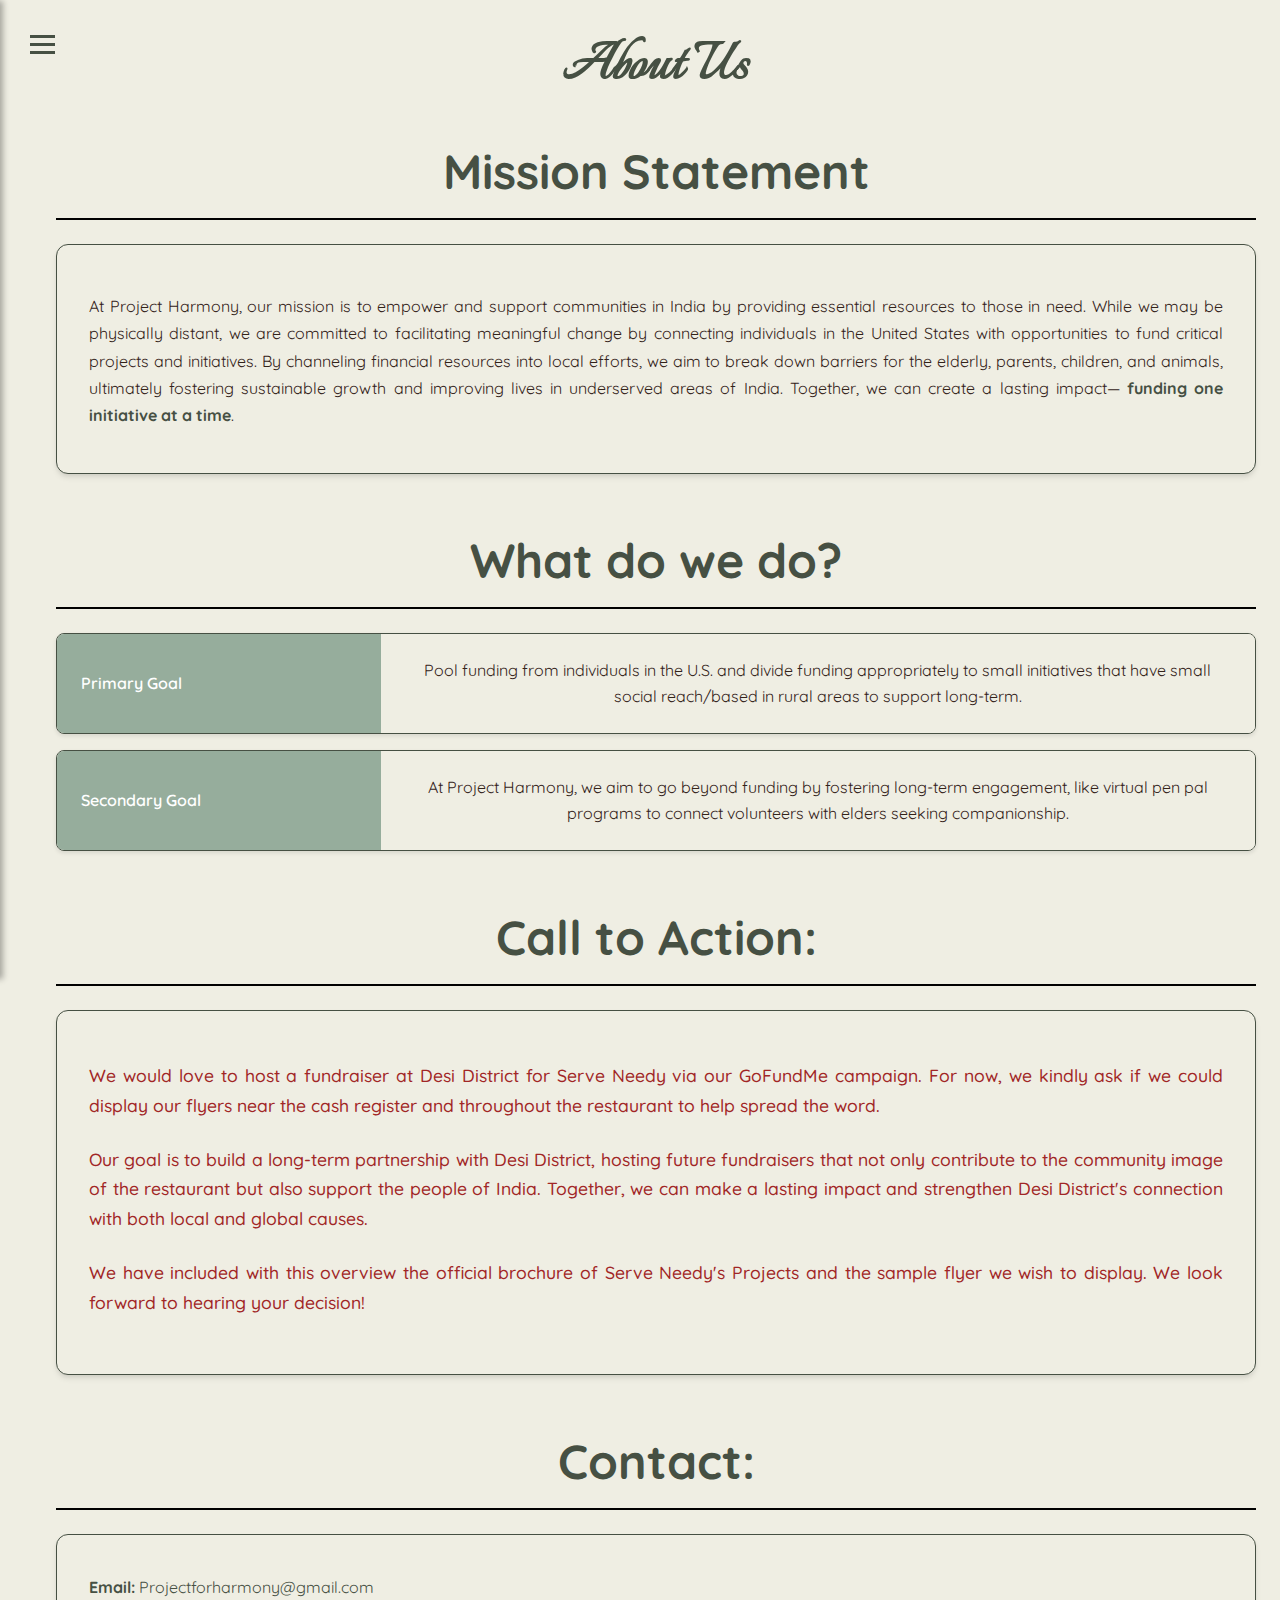
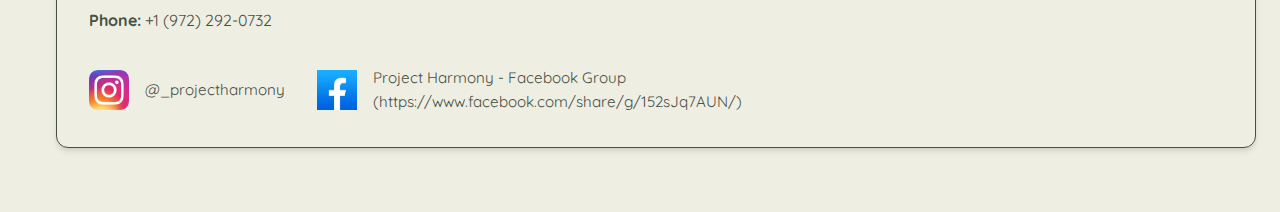
<file: about.html>
<!DOCTYPE html>
<html lang="en">
<head>
    <meta charset="UTF-8">
    <meta name="viewport" content="width=device-width, initial-scale=1.0">
    <title>Project Harmony - About Us</title>
    <link rel="stylesheet" href="styles.css">
    <!-- Google Fonts -->
    <link rel="preconnect" href="https://fonts.googleapis.com">
    <link rel="preconnect" href="https://fonts.gstatic.com" crossorigin>
    <link href="https://fonts.googleapis.com/css2?family=Italiana&family=Italianno&family=MonteCarlo&family=Quicksand:wght@300..700&family=Roboto+Flex:opsz,wght@8..144,100..1000&family=Roboto:ital,wght@0,100..900;1,100..900&display=swap" rel="stylesheet">
</head>
<body>
    <div class="hamburger-menu">
        <div class="bar"></div>
        <div class="bar"></div>
        <div class="bar"></div>
    </div>

    <aside class="sidebar">
        <nav class="nav-buttons">
            <ul>
                <li><a href="index.html">Home</a></li>
                <li><a href="project.html">Projects</a></li>
                <li><a href="team.html">Team</a></li>
                <li><a href="about.html">About Us</a></li>
            </ul>
        </nav>
    </aside>

    <div class="content-wrapper">
        <header class="page-header">
            <h2>About Us</h2>
        </header>

        <main class="main-content">
            <section class="mission-section">
                <h2>Mission Statement</h2>
                <div class="mission-container">
                    <p>At Project Harmony, our mission is to empower and support communities in India by providing essential resources to those in need. While we may be physically distant, we are committed to facilitating meaningful change by connecting individuals in the United States with opportunities to fund critical projects and initiatives. By channeling financial resources into local efforts, we aim to break down barriers for the elderly, parents, children, and animals, ultimately fostering sustainable growth and improving lives in underserved areas of India. Together, we can create a lasting impact— <strong>funding one initiative at a time</strong>.</p>
                </div>
            </section>

            <section class="goals-section">
                <h2>What do we do?</h2>
                <div class="goals-table">
                    <div class="goal-row">
                        <div class="goal-title">Primary Goal</div>
                        <div class="goal-description">Pool funding from individuals in the U.S. and divide funding appropriately to small initiatives that have small social reach/based in rural areas to support long-term.</div>
                    </div>
                    <div class="goal-row">
                        <div class="goal-title">Secondary Goal</div>
                        <div class="goal-description">At Project Harmony, we aim to go beyond funding by fostering long-term engagement, like virtual pen pal programs to connect volunteers with elders seeking companionship.</div>
                    </div>
                </div>
            </section>
    
            <section class="call-to-action-section">
                <h2>Call to Action:</h2>
                <div class="cta-container">
                    <p class="cta-text">We would love to host a fundraiser at Desi District for Serve Needy via our GoFundMe campaign. For now, we kindly ask if we could display our flyers near the cash register and throughout the restaurant to help spread the word.</p>
                    
                    <p class="cta-text">Our goal is to build a long-term partnership with Desi District, hosting future fundraisers that not only contribute to the community image of the restaurant but also support the people of India. Together, we can make a lasting impact and strengthen Desi District's connection with both local and global causes.</p>
                    
                    <p class="cta-text">We have included with this overview the official brochure of Serve Needy's Projects and the sample flyer we wish to display. We look forward to hearing your decision!</p>
                </div>
            </section>
    
            <section class="contact-section">
                <h2>Contact:</h2>
                <div class="contact-container">
                    <div class="contact-info">
                        <p><strong>Email:</strong> Projectforharmony@gmail.com</p>
                        <p><strong>Phone:</strong> +1 (972) 292-0732</p>
                    </div>
                    <div class="social-media">
                        <div class="social-item">
                            <img src="Instagram_icon.png" alt="Instagram" class="social-icon">
                            <p>@_projectharmony</p>
                        </div>
                        <div class="social-item">
                            <img src="facebook-icon.jpeg" alt="Facebook" class="social-icon">
                            <p>Project Harmony - Facebook Group<br>(https://www.facebook.com/share/g/152sJq7AUN/)</p>
                        </div>
                    </div>
                </div>
            </section>
        </main>
    </div>

    <script>
        const hamburger = document.querySelector('.hamburger-menu');
        const sidebar = document.querySelector('.sidebar');
        const mainContent = document.querySelector('.main-content');

        hamburger.addEventListener('click', () => {
            sidebar.classList.toggle('active');
            mainContent.classList.toggle('shifted');
            hamburger.classList.toggle('active');
        });
    </script>
</body>
</html>
</file>
<file: styles.css>
body {
    font-family: 'Quicksand', sans-serif;
    margin: 0;
    padding: 0;
    background-color: #efeee3;
    color: #ffffff;
    line-height: 1.6;
}

.home-page-header {
    text-align: center;
    padding-top: 15px; 
    padding-bottom: 0px; /* Reduced bottom padding */
    margin-bottom: 0;  /* Removed bottom margin */
}

.home-page-header h2 {
    font-family: 'MonteCarlo', cursive;
    font-size: 6rem;
    font-weight: 700;
    color: #465043;
    margin: 0;
    border-bottom: none; 
}

.content-wrapper {
    display: flex;
    flex-direction: column;
    align-items: center;
    transition: margin-left 0.3s ease;
    width: 100%;
    max-width: 1400px;
    margin: 0 auto;
    padding: 0 1rem;
}

.content-wrapper.shifted {
    margin-left: 250px;
}

/* Updated page header styles */
.page-header {
    width: 100%;
    text-align: center;
    padding-top: 15px; 
    padding-bottom: 0px; /* Reduced bottom padding */
    margin-bottom: 0;  /* Removed bottom margin */
}

.page-header h2 {
    font-family: 'Italianno', cursive;
    font-size: 4rem;
    font-weight: 600;
    color: #465043;
    margin: 0;
    border-bottom: none; /* Removed the border */
    padding-bottom: 0;   /* Removed bottom padding */
}

.page-header p {
    font-size: 0.95rem;
    padding-bottom: 0;   /* Removed bottom padding */
    margin-bottom: 0;    /* Removed bottom margin */
    color: #332219;
    text-align: center;
}

/* Hamburger Menu Styles */
.hamburger-menu {
    position: fixed;
    top: 20px;
    left: 20px;
    cursor: pointer;
    z-index: 1000;
    padding: 10px;
    transition: transform 0.3s ease;
}

.bar {
    width: 25px;
    height: 3px;
    background-color: #465043;
    margin: 5px 0;
    transition: 0.3s ease-in-out;
}

.hamburger-menu.active .bar {
    background-color: #ffffff; /* New color when menu is open */
}

.hamburger-menu.active .bar:nth-child(1) {
    transform: rotate(-45deg) translate(-5px, 6px);
}

.hamburger-menu.active .bar:nth-child(2) {
    opacity: 0;
}

.hamburger-menu.active .bar:nth-child(3) {
    transform: rotate(45deg) translate(-5px, -6px);
}

/* Sidebar Styles */
.sidebar {
    position: fixed;
    left: -250px;
    top: 0;
    width: 250px;
    height: 100vh;
    background: linear-gradient(135deg, #96ad9c, #465043);
    transition: 0.3s;
    z-index: 999;
    padding-top: 80px;
    box-shadow: 4px 0 6px -1px rgba(0, 0, 0, 0.3);
}

.sidebar.active {
    left: 0;
}

.nav-buttons {
    width: 85%;
    gap: 5px
}

nav ul {
    flex-direction: column;
    gap: 1rem;
    list-style: none;
    padding: 0;
    gap: 1.5rem;
    margin: 0;
}

nav ul li {
    width: 100%;
    padding: 0 1.5rem;
}

nav ul li a {
    display: block;
    padding: 0.75rem 1.5rem;
    color: #ffffff;
    background-color: rgba(255, 255, 255, 0.1);
    text-decoration: none;
    margin: 0.5rem 0;
    border-radius: 8px;
    transition: all 0.3s ease;
    font-weight: 500;
    backdrop-filter: blur(4px);
    width: 100%;
    padding: 1rem 1.5rem;
    box-sizing: border-box;
}

nav ul li a:hover {
    background-color: rgba(255, 255, 255, 0.15);
    transform: translateX(5px);
}

/* Main Content Styles */
.main-content {
    text-align: center;
    transition: margin-left 0.3s ease;
    padding-left: 4.5rem;
    width: 100%;
    padding: 1rem 0;
    max-width: 1200px;
}

.main-content.shifted {
    margin-left: 250px;
}

/* Responsive Design */
@media (max-width: 768px) {
    .main-content.shifted {
        margin-left: 0;
        opacity: 0.7;
    }
    
    .sidebar {
        box-shadow: 0 0 15px rgba(0, 0, 0, 0.5);
    }
}

main {
    padding: 2rem;
    padding-top: 0.5rem;
    max-width: 1400px;
    margin: 0 auto;
}

/* Adjust container spacing */
#container {
    display: grid;
    grid-template-columns: repeat(auto-fit, minmax(300px, 1fr));
    gap: 1.5rem;
    justify-content: center;
    align-items: start;
    padding-top: 0.5rem;  /* Reduced padding */
    margin-top: 0.4rem; /* Added small top margin */
}

/* Adjust container spacing */
#container2 {
    display: grid;
    grid-template-columns: repeat(2, 1fr);
    gap: 1.5rem;
    justify-content: center;
    align-items: start;
    padding-top: 0.5rem;  /* Reduced padding */
    margin-top: 0.4rem; /* Added small top margin */
}

/* Update the headshot image styles */
.headshot-image {
    width: 100px;
    height: 100px;  /* Changed to match width for perfect circle */
    border-radius: 50%;  /* Makes the image circular */
    object-fit: cover;   /* Ensures image fills the circle without distortion */
    display: block;      /* Makes image a block element */
    margin: 0 auto 1rem; /* Centers image and adds space below */
}

/* Update the team member card styles */
#container div {
    background-color: #96ad9c;
    border-radius: 12px;
    padding: 1rem;
    box-shadow: 0 4px 6px -1px rgba(0, 0, 0, 0.3), 
                0 2px 4px -1px rgba(0, 0, 0, 0.2);
    transition: transform 0.2s ease, box-shadow 0.2s ease;
    border: 1px solid #465043;
    display: flex;           /* Added flex display */
    flex-direction: column;  /* Stack items vertically */
    align-items: center;     /* Center items horizontally */
    text-align: center;      /* Center text content */
}

/* Optional: Adjust spacing between elements */
#container div p {
    margin: 0.5rem 0;    /* Adjust vertical spacing between paragraphs */
}

#container div p:last-child {
    margin-bottom: 0;    /* Remove bottom margin from last paragraph */
}

#container div:hover {
    transform: translateY(-4px);
    box-shadow: 0 10px 15px -3px rgba(0, 0, 0, 0.4),
                0 4px 6px -2px rgba(0, 0, 0, 0.2);
    background-color: #869b8b;
}

h2 {
    color: #465043;
    border-bottom: 2px solid #000000;
    padding-bottom: 0.5rem;
    padding-top: 0rem;
    margin-top: 0rem;
    margin-bottom: 1.5rem;
    font-size: 3rem;
    text-align: center;
}

p {
    font-size: 0.95rem;
    margin-bottom: 0.75rem;
    color: #332219;
    text-align: center;
}

#pStrong {
    font-size: 0.95rem;
    margin-bottom: 0.75rem;
    color: #332219;
    text-align: center;
    font-weight: 600;
}


/* Style for regular links within content */
a {
    color: #ffffff;
    text-decoration: none;
    transition: all 0.2s ease;
    border-bottom: 1px solid transparent;
}

a:hover {
    color: #465043;
    border-bottom: 1px solid #465043;
}

/* Modal Styles */
.team-modal {
    display: none;
    position: fixed;
    z-index: 1100;
    left: 0;
    top: 0;
    width: 100%;
    height: 100%;
    overflow: auto;
    background-color: rgba(0,0,0,0.6);
    align-items: center;
    justify-content: center;
    padding: 20px;
    box-sizing: border-box;
}

.modal-content {
    background-color: #96ad9c;
    border-radius: 12px;
    max-width: 600px;
    width: 90%;
    max-height: 80vh;
    overflow-y: auto;
    position: relative;
    padding: 2rem;
    box-shadow: 0 10px 30px rgba(0,0,0,0.2);
    animation: slideUp 0.3s ease-out;
    display: flex;
    flex-direction: column;
}

@keyframes slideUp {
    from {
        opacity: 0;
        transform: translateY(50px);
    }
    to {
        opacity: 1;
        transform: translateY(0);
    }
}

.modal-close {
    position: absolute;
    top: 15px;
    right: 15px;
    width: 30px;
    height: 30px;
    cursor: pointer;
    background: none;
    border: none;
}

.modal-close::before,
.modal-close::after {
    content: '';
    position: absolute;
    top: 50%;
    left: 50%;
    width: 25px;
    height: 3px;
    background-color: #465043;
}

.modal-close::before {
    transform: translate(-50%, -50%) rotate(45deg);
}

.modal-close::after {
    transform: translate(-50%, -50%) rotate(-45deg);
}

.modal-header {
    display: flex;
    align-items: center;
    margin-bottom: 1.5rem;
}

.modal-header img {
    width: 100px;
    height: 100px;
    border-radius: 50%;
    margin-right: 1.5rem;
    object-fit: cover;
}

.modal-header-info h2 {
    margin: 0;
    font-size: 1.8rem;
    color: #465043;
    text-align: left;
    border-bottom: none;
}

.modal-header-info p {
    margin: 0.5rem 0 0;
    color: #332219;
    text-align: left;
}

.modal-body {
    margin-top: 0.2rem;
}

.p2 {
    font-size: 1.2rem;
    margin-bottom: 0rem;
    color: #332219;
    text-align: center;
    font-style:italic;
}

.modal-details {
    background-color: rgba(255,255,255,0.1);
    border-radius: 8px;
    padding: 0.2rem;
    margin-top: 0.2rem;
}

.modal-details h3 {
    margin-top: 0;
    color: #465043;
    border-bottom: 2px solid #465043;
    padding-bottom: 0.5rem;
}

.modal-details ul {
    list-style-type: none;
    padding: 0;
    margin: 0;
}

.modal-details li {
    margin-bottom: 0.5rem;
    color: #332219;
}

.mission-section, .goals-section, .initiatives-section, .call-to-action-section, .contact-section {
    margin-bottom: 3rem;

}

.mission-container {
    background-color: #efeee3;
    border-radius: 12px;
    padding: 2rem;
    box-shadow: 0 4px 6px -1px rgba(0, 0, 0, 0.1), 
                0 2px 4px -1px rgba(0, 0, 0, 0.06);
    border: 1px solid #465043;
}

.mission-container p {
    color: #332219;
    font-size: 1rem;
    line-height: 1.7;
    text-align: justify;
}

.mission-container strong {
    color: #465043;
    font-weight: 700;
}

.goals-table {
    width: 100%;
    border-collapse: collapse;
    border-spacing: 0;
    margin-top: 1rem;
}

.goal-row {
    display: flex;
    margin-bottom: 1rem;
    border-radius: 8px;
    overflow: hidden;
    box-shadow: 0 2px 4px rgba(0, 0, 0, 0.1);
    border: 1px solid #465043;
}

.goal-row:last-child {
    border-radius: 8px;
    box-shadow: 0 2px 4px rgba(0, 0, 0, 0.1);
    border: 1px solid #465043;
}

.goal-title {
    background-color: #96ad9c;
    padding: 1.5rem;
    width: 25%;
    font-weight: 600;
    color: #ffffff;
    display: flex;
    align-items: center;
}

.goal-description {
    padding: 1.5rem;
    width: 75%;
    background-color: #efeee3;
    color: #332219;
}

.initiative-container {
    display: flex;
    background-color: #efeee3;
    border-radius: 12px;
    overflow: hidden;
    box-shadow: 0 4px 6px -1px rgba(0, 0, 0, 0.1), 
                0 2px 4px -1px rgba(0, 0, 0, 0.06);
    border: 1px solid #465043;
}

.initiative-logo {
    width: 20%;
    background-color: #96ad9c;
    display: flex;
    align-items: center;
    justify-content: center;
    padding: 1rem;
}

.initiative-image {
    width: 100%;
    max-width: 150px;
    border-radius: 50%;
}

.initiative-info {
    width: 80%;
    padding: 2rem;
}

.initiative-info h3 {
    color: #465043;
    margin-top: 0;
    border-bottom: 2px solid #96ad9c;
    padding-bottom: 0.5rem;
}

.initiative-info p {
    color: #332219;
    text-align: justify;
}

.cta-container {
    background-color: #efeee3;
    border-radius: 12px;
    padding: 2rem;
    box-shadow: 0 4px 6px -1px rgba(0, 0, 0, 0.1), 
                0 2px 4px -1px rgba(0, 0, 0, 0.06);
    border: 1px solid #465043;
}

.cta-text {
    color: #a12626;
    font-size: 1.1rem;
    line-height: 1.7;
    text-align: justify;
    margin-bottom: 1.5rem;
    font-weight: 500;
}

.contact-container {
    display: flex;
    flex-wrap: wrap;
    justify-content: space-between;
    background-color: #efeee3;
    border-radius: 12px;
    padding: 2rem;
    box-shadow: 0 4px 6px -1px rgba(0, 0, 0, 0.1), 
                0 2px 4px -1px rgba(0, 0, 0, 0.06);
    border: 1px solid #465043;
}

.contact-info {
    width: 100%;
    margin-bottom: 1.5rem;
}

.contact-info p {
    color: #465043;
    margin: 0.5rem 0;
    font-size: 1rem;
    text-align: left;
}

.social-media {
    width: 100%;
    display: flex;
    flex-wrap: wrap;
    gap: 2rem;
}

.social-item {
    display: flex;
    align-items: center;
    gap: 1rem;
}

.social-icon {
    width: 40px;
    height: 40px;
}

.social-item p {
    color: #465043;
    margin: 0;
    text-align: left;
}

/* Responsive adjustments */
@media (max-width: 768px) {
    .logo-container {
        flex-direction: column;
        text-align: center;
    }
    
    .logo-container h1 {
        font-size: 3.5rem;
        margin-bottom: 1rem;
    }
    
    .goal-row {
        flex-direction: column;
    }
    
    .goal-title, .goal-description {
        width: 100%;
    }
    
    .initiative-container {
        flex-direction: column;
    }
    
    .initiative-logo, .initiative-info {
        width: 100%;
    }
    
    .initiative-logo {
        padding: 2rem;
    }
}
</file>
